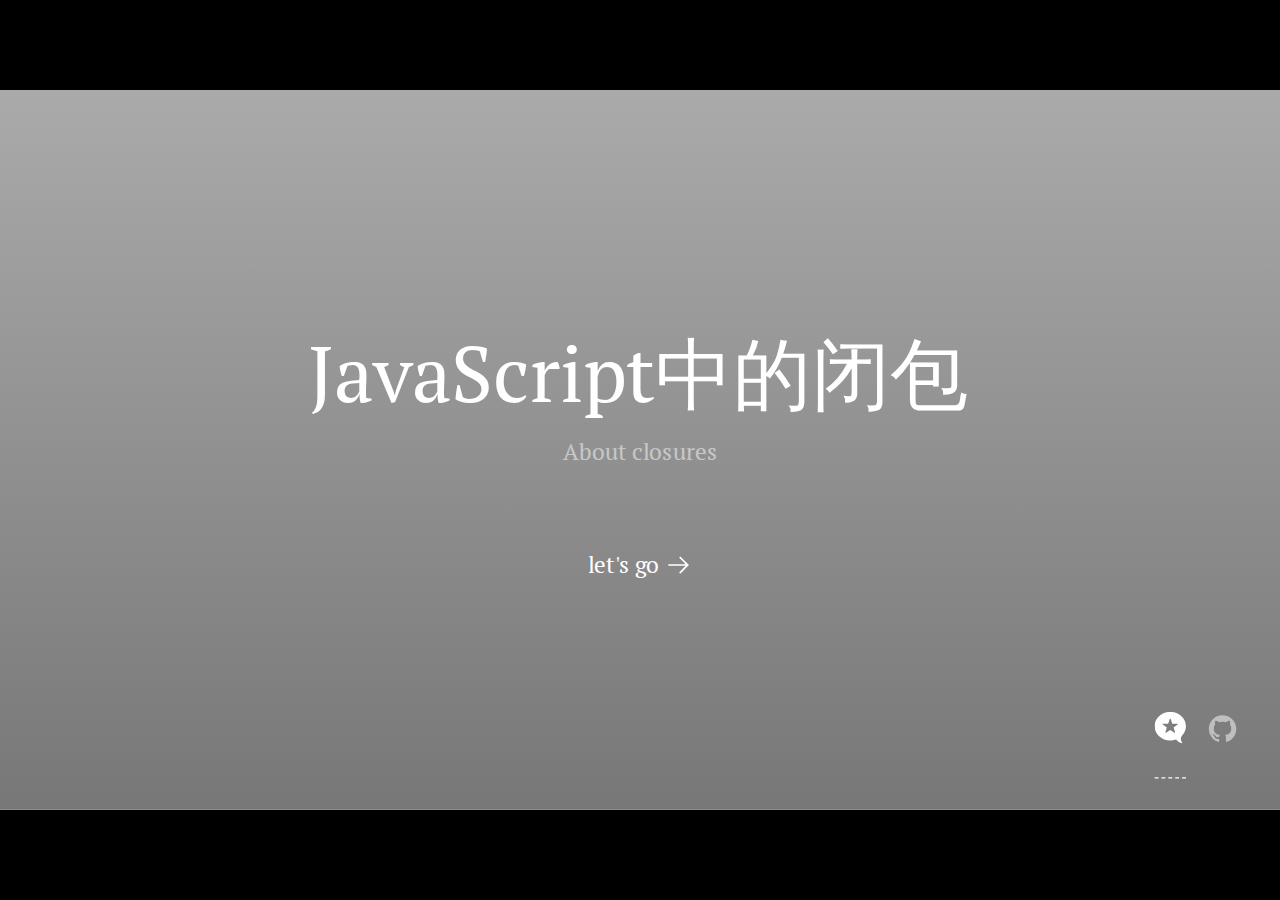
<file: index.html>
<!DOCTYPE html>
<html lang="en">
<head>
  <meta charset="UTF-8">
  <meta name="viewport" content="width=device-width, initial-scale=1.0">
  <link rel="icon" href="https://cdn.jsdelivr.net/gh/slidevjs/slidev/assets/favicon.png">
<link rel="stylesheet" href="https://fonts.googleapis.com/css2?family=PT+Serif:wght@200;400;600&family=PT+Mono:wght@200;400;600&display=swap" type="text/css">
  <script type="module" crossorigin src="/assets/index.9d6fdff3.js"></script>
  <link rel="stylesheet" href="/assets/index.622c859b.css">
</head>
<body>
  <div id="app"></div>
  
  
</body>
</html>
</file>
<file: assets/index.622c859b.css>
#slide-container{overflow:hidden;position:relative}#slide-content{--tw-bg-opacity: 1;background-color:rgba(255,255,255,var(--tw-bg-opacity));--tw-text-opacity: 1;color:rgba(85,85,85,var(--tw-text-opacity));overflow:hidden;position:relative;position:absolute;left:50%;top:50%}.dark #slide-content{--tw-bg-opacity: 1;background-color:rgba(18,18,18,var(--tw-bg-opacity));--tw-text-opacity: 1;color:rgba(221,221,221,var(--tw-text-opacity))}.slides-overview{position:fixed;left:0px;right:0px;top:0px;backdrop-filter:blur(5px);height:100vh;height:calc(var(--vh, 1vh) * 100)}.slidev-info-dialog{max-width:37.5rem;padding:1rem!important}.select-list[data-v-00f5edb7]{padding-top:.5rem;padding-bottom:.5rem}.item[data-v-00f5edb7]:hover{--tw-bg-opacity: 1;background-color:rgba(156,163,175,var(--tw-bg-opacity));--tw-bg-opacity: .1}.item[data-v-00f5edb7]{border-radius:.25rem;cursor:default;display:-webkit-box;display:-ms-flexbox;display:-webkit-flex;display:flex;padding:.25rem 1rem;white-space:nowrap}.item svg[data-v-00f5edb7]{margin-right:.25rem;margin-left:-.5rem;margin-top:auto;margin-bottom:auto}.title[data-v-00f5edb7]{font-size:.75rem;line-height:1rem;opacity:.5;padding:.25rem 1.75rem;text-transform:uppercase;letter-spacing:.1em}.slidev-layout.end[data-v-4bd85f04]{--tw-bg-opacity: 1;background-color:rgba(0,0,0,var(--tw-bg-opacity));display:-ms-grid;display:grid;place-content:center;height:100%;font-size:1.25rem;line-height:1.75rem;text-align:center;--tw-text-opacity: 1;color:rgba(255,255,255,var(--tw-text-opacity));--tw-text-opacity: .85;letter-spacing:.1em;-webkit-user-select:none;-moz-user-select:none;-ms-user-select:none;user-select:none}*,:before,:after{-webkit-box-sizing:border-box;box-sizing:border-box;border-width:0;border-style:solid;border-color:#e5e7eb}*{--tw-ring-inset: var(--tw-empty, );--tw-ring-offset-width: 0px;--tw-ring-offset-color: #fff;--tw-ring-color: rgba(59, 130, 246, .5);--tw-ring-offset-shadow: 0 0 #0000;--tw-ring-shadow: 0 0 #0000;--tw-shadow: 0 0 #0000}:root{-moz-tab-size:4;-o-tab-size:4;tab-size:4}:-moz-focusring{outline:1px dotted ButtonText}:-moz-ui-invalid{box-shadow:none}::moz-focus-inner{border-style:none;padding:0}::-webkit-inner-spin-button,::-webkit-outer-spin-button{height:auto}::-webkit-search-decoration{-webkit-appearance:none}::-webkit-file-upload-button{-webkit-appearance:button;font:inherit}[type=search]{-webkit-appearance:textfield;outline-offset:-2px}abbr[title]{-webkit-text-decoration:underline dotted;text-decoration:underline dotted}a{color:inherit;text-decoration:inherit}body{margin:0;font-family:inherit;line-height:inherit}b,strong{font-weight:bolder}button,input,optgroup,select,textarea{font-family:inherit;font-size:100%;line-height:1.15;margin:0;padding:0;line-height:inherit;color:inherit}button,select{text-transform:none}button,[type=button],[type=reset],[type=submit]{-webkit-appearance:button}blockquote,dl,dd,h1,h2,h3,h4,h5,h6,hr,figure,p,pre{margin:0}button{background-color:transparent;background-image:none}button,[role=button]{cursor:pointer}code,kbd,samp,pre{font-size:1em}fieldset{margin:0;padding:0}html{-webkit-text-size-adjust:100%;font-family:"PT Serif",ui-sans-serif,system-ui,-apple-system,BlinkMacSystemFont,Segoe UI,Roboto,Helvetica Neue,Arial,Noto Sans,sans-serif,"Apple Color Emoji","Segoe UI Emoji",Segoe UI Symbol,"Noto Color Emoji";line-height:1.5}hr{height:0;color:inherit;border-top-width:1px}h1,h2,h3,h4,h5,h6{font-size:inherit;font-weight:inherit}img{border-style:solid}input::placeholder{opacity:1;color:#9ca3af}input::webkit-input-placeholder{opacity:1;color:#9ca3af}input::-moz-placeholder{opacity:1;color:#9ca3af}input:-ms-input-placeholder{opacity:1;color:#9ca3af}input::-ms-input-placeholder{opacity:1;color:#9ca3af}img,svg,video,canvas,audio,iframe,embed,object{display:block;vertical-align:middle}img,video{max-width:100%;height:auto}legend{padding:0}ol,ul{list-style:none;margin:0;padding:0}progress{vertical-align:baseline}pre,code,kbd,samp{font-family:PT Mono,ui-monospace,SFMono-Regular,Menlo,Monaco,Consolas,Liberation Mono,Courier New,monospace}small{font-size:80%}sub,sup{font-size:75%;line-height:0;position:relative;vertical-align:baseline}sub{bottom:-.25em}sup{top:-.5em}summary{display:list-item}table{text-indent:0;border-color:inherit;border-collapse:collapse}textarea{resize:vertical}textarea::placeholder{opacity:1;color:#9ca3af}textarea::webkit-input-placeholder{opacity:1;color:#9ca3af}textarea::-moz-placeholder{opacity:1;color:#9ca3af}textarea:-ms-input-placeholder{opacity:1;color:#9ca3af}textarea::-ms-input-placeholder{opacity:1;color:#9ca3af}.prose{color:inherit;max-width:65ch;font-size:1rem;line-height:1.75}.prose [class~=lead]{color:#4b5563;font-size:1.25em;line-height:1.6;margin-top:1.2em;margin-bottom:1.2em}.prose a{color:inherit;text-decoration:underline;font-weight:500}.prose strong{color:inherit;font-weight:600}.prose ol[type=A]{--list-counter-style: upper-alpha}.prose ol[type=a]{--list-counter-style: lower-alpha}.prose ol[type="A s"]{--list-counter-style: upper-alpha}.prose ol[type="a s"]{--list-counter-style: lower-alpha}.prose ol[type=I]{--list-counter-style: upper-roman}.prose ol[type=i]{--list-counter-style: lower-roman}.prose ol[type="I s"]{--list-counter-style: upper-roman}.prose ol[type="i s"]{--list-counter-style: lower-roman}.prose ol[type="1"]{--list-counter-style: decimal}.prose ol>li{position:relative;padding-left:1.75em}.prose ol>li:before{content:counter(list-item,var(--list-counter-style, decimal)) ".";position:absolute;font-weight:400;color:#6b7280;left:0}.prose ul>li{position:relative;padding-left:1.75em}.prose ul>li:before{content:"";position:absolute;background-color:#d1d5db;border-radius:50%;width:.375em;height:.375em;top:.6875em;left:.25em}.prose hr{border-color:#e5e7eb;margin-top:3em;margin-bottom:3em}.prose blockquote{font-weight:500;font-style:italic;color:inherit;border-left-width:.25rem;border-color:#e5e7eb;quotes:"\201c""\201d""\2018""\2019";margin-top:1.6em;margin-bottom:1.6em;padding-left:1em}.prose blockquote p:first-of-type:before{content:open-quote}.prose blockquote p:last-of-type:after{content:close-quote}.prose h1{color:inherit;font-weight:800;font-size:2.25em;margin-top:0;margin-bottom:.8888889em;line-height:1.1111111}.prose h2{color:inherit;font-weight:700;font-size:1.5em;margin-top:2em;margin-bottom:1em;line-height:1.3333333}.prose h3{color:inherit;font-weight:600;font-size:1.25em;margin-top:1.6em;margin-bottom:.6em;line-height:1.6}.prose h4{color:inherit;font-weight:600;margin-top:1.5em;margin-bottom:.5em;line-height:1.5}.prose figure figcaption{color:#6b7280;font-size:.875em;line-height:1.4285714;margin-top:.8571429em}.prose code{color:inherit;font-weight:600;font-size:.875em}.prose code:before{content:"`"}.prose code:after{content:"`"}.prose a code{color:#111827}.prose pre{color:#e5e7eb;background-color:#1f2937;overflow-x:auto;font-size:.875em;line-height:1.7142857;margin-top:1.7142857em;margin-bottom:1.7142857em;border-radius:.375rem;padding:.8571429em 1.1428571em}.prose pre code{background-color:transparent;border-width:0;border-radius:0;padding:0;font-weight:400;color:inherit;font-size:inherit;font-family:inherit;line-height:inherit}.prose pre code:before{content:none}.prose pre code:after{content:none}.prose table{width:100%;table-layout:auto;text-align:left;margin-top:2em;margin-bottom:2em;font-size:.875em;line-height:1.7142857}.prose thead{color:#111827;font-weight:600;border-bottom-width:1px;border-bottom-color:#d1d5db}.prose thead th{vertical-align:bottom;padding-right:.5714286em;padding-bottom:.5714286em;padding-left:.5714286em}.prose tbody tr{border-bottom-width:1px;border-bottom-color:#e5e7eb}.prose tbody tr:last-child{border-bottom-width:0}.prose tbody td{vertical-align:top;padding:.5714286em}.prose p{margin-top:1.25em;margin-bottom:1.25em}.prose img{margin-top:2em;margin-bottom:2em}.prose video{margin-top:2em;margin-bottom:2em}.prose figure{margin-top:2em;margin-bottom:2em}.prose figure>*{margin-top:0;margin-bottom:0}.prose h2 code{font-size:.875em}.prose h3 code{font-size:.9em}.prose ol,.prose ul{margin-top:1.25em;margin-bottom:1.25em;list-style-type:none}.prose li{margin-top:.5em;margin-bottom:.5em}.prose>ul>li p{margin-top:.75em;margin-bottom:.75em}.prose>ul>li>*:first-child{margin-top:1.25em}.prose>ul>li>*:last-child{margin-bottom:1.25em}.prose>ol>li>*:first-child{margin-top:1.25em}.prose>ol>li>*:last-child{margin-bottom:1.25em}.prose ul ul,.prose ul ol,.prose ol ul,.prose ol ol{margin-top:.75em;margin-bottom:.75em}.prose hr+*{margin-top:0}.prose h2+*{margin-top:0}.prose h3+*{margin-top:0}.prose h4+*{margin-top:0}.prose thead th:first-child{padding-left:0}.prose thead th:last-child{padding-right:0}.prose tbody td:first-child{padding-left:0}.prose tbody td:last-child{padding-right:0}.prose>:first-child{margin-top:0}.prose>:last-child{margin-bottom:0}.prose b,.prose em{color:inherit}.bg-main{--tw-bg-opacity: 1;background-color:rgba(255,255,255,var(--tw-bg-opacity));--tw-text-opacity: 1;color:rgba(85,85,85,var(--tw-text-opacity))}.dark .bg-main{--tw-bg-opacity: 1;background-color:rgba(18,18,18,var(--tw-bg-opacity));--tw-text-opacity: 1;color:rgba(221,221,221,var(--tw-text-opacity))}.abs-br{position:absolute;bottom:0px;right:0px}:root{--slidev-code-background: rgba(125,125,125,.03);--slidev-code-font-family: "PT Mono",ui-monospace,SFMono-Regular,Menlo,Monaco,Consolas,"Liberation Mono","Courier New",monospace;--slidev-code-padding: 8px;--slidev-code-font-size: 12px;--slidev-code-line-height: 18px;--slidev-code-radius: 4px;--slidev-code-margin: 4px 0;--slidev-slide-container-background: black;--slidev-controls-foreground: white}html,body,#app,#page-root{padding:0;margin:0;width:100%;height:100vh;height:calc(var(--vh, 1vh) * 100);overflow:hidden}html{background:transparent}.icon-btn{cursor:pointer;display:inline-block;outline:2px solid transparent!important;outline-offset:2px!important;-webkit-user-select:none;-moz-user-select:none;-ms-user-select:none;user-select:none;border-radius:.25rem;opacity:.75;padding:.5rem;vertical-align:middle;-webkit-transition-property:background-color,border-color,color,fill,stroke,opacity,-webkit-box-shadow,-webkit-transform,filter,backdrop-filter;-o-transition-property:background-color,border-color,color,fill,stroke,opacity,box-shadow,transform,filter,backdrop-filter;transition-property:background-color,border-color,color,fill,stroke,opacity,box-shadow,-webkit-box-shadow,transform,-webkit-transform,filter,backdrop-filter;-webkit-transition-timing-function:cubic-bezier(.4,0,.2,1);-o-transition-timing-function:cubic-bezier(.4,0,.2,1);transition-timing-function:cubic-bezier(.4,0,.2,1);-webkit-transition-duration:.15s;-o-transition-duration:.15s;transition-duration:.15s;-webkit-transition-duration:.2s;-o-transition-duration:.2s;transition-duration:.2s}.icon-btn:hover{--tw-bg-opacity: 1;background-color:rgba(156,163,175,var(--tw-bg-opacity));--tw-bg-opacity: .1;opacity:1}.icon-btn.shallow{opacity:.3}.icon-btn.active{opacity:1}.icon-btn.disabled{opacity:.25;pointer-events:none}.slidev-vclick-target{-webkit-transition-property:opacity;-o-transition-property:opacity;transition-property:opacity;-webkit-transition-timing-function:cubic-bezier(.4,0,.2,1);-o-transition-timing-function:cubic-bezier(.4,0,.2,1);transition-timing-function:cubic-bezier(.4,0,.2,1);-webkit-transition-duration:.15s;-o-transition-duration:.15s;transition-duration:.15s;-webkit-transition-duration:.1s;-o-transition-duration:.1s;transition-duration:.1s}.slidev-vclick-hidden{opacity:0!important;pointer-events:none!important}.slidev-vclick-fade{opacity:.5}.slidev-icon{display:inline-block;vertical-align:sub;line-height:1em}html.dark .shiki-light{display:none}html:not(.dark) .shiki-dark{display:none}.slidev-code{font-family:var(--slidev-code-font-family)!important;padding:var(--slidev-code-padding)!important;font-size:var(--slidev-code-font-size)!important;line-height:var(--slidev-code-line-height)!important;border-radius:var(--slidev-code-radius)!important;margin:var(--slidev-code-margin)!important;overflow:auto}.slidev-code .line.dishonored{opacity:.3}.shiki-container{display:-webkit-box;display:-ms-flexbox;display:-webkit-flex;display:flex;-webkit-box-orient:vertical;-webkit-box-direction:normal;-ms-flex-direction:column;-webkit-flex-direction:column;flex-direction:column;position:relative}.shiki-container>.shiki{height:100%}.slidev-code-line-numbers .slidev-code code{counter-reset:step;counter-increment:step 0}.slidev-code-line-numbers .slidev-code code .line:before{content:counter(step);counter-increment:step;display:inline-block;margin-right:1.5rem;text-align:right;--tw-text-opacity: 1;color:rgba(156,163,175,var(--tw-text-opacity));width:1rem}.dark .slidev-code-line-numbers .slidev-code code .line:before{--tw-text-opacity: 1;color:rgba(75,85,99,var(--tw-text-opacity))}.katex,.katex :after,.katex :before{border-color:currentColor}.CodeMirror pre.CodeMirror-placeholder{opacity:.4}.slidev-layout{height:100%;font-size:1.1rem;line-height:1;padding:2.5rem 3.5rem}.slidev-layout pre,.slidev-layout code{-webkit-user-select:text;-moz-user-select:text;-ms-user-select:text;user-select:text}.slidev-layout h1{font-size:2.25rem;line-height:2.5rem;margin-bottom:1rem;margin-left:-.05em}.slidev-layout h2{font-size:1.875rem;line-height:2.25rem}.slidev-layout h3{font-size:1.5rem;line-height:2rem}.slidev-layout h4{font-size:1.25rem;line-height:1.75rem}.slidev-layout h5{font-size:1rem;line-height:1.5rem}.slidev-layout h6{font-weight:500;font-size:.875rem;line-height:1.25rem;margin-left:-.05em;padding-top:.25rem;text-transform:uppercase;letter-spacing:.1em}.slidev-layout h6:not(.opacity-100){opacity:.4}.slidev-layout p{line-height:1.5rem;margin-top:1rem;margin-bottom:1rem}.slidev-layout ul{list-style:square}.slidev-layout ol{list-style:decimal}.slidev-layout li{line-height:1.8em;margin-left:1.1em;padding-left:.2em}.slidev-layout blockquote{background-color:var(--prism-background);border-color:var(--slidev-theme-primary);border-radius:.25rem;border-left-width:1px;font-size:.875rem;line-height:1.25rem;padding:.25rem .5rem;color:var(--prism-foreground)}.slidev-layout blockquote>*{margin-top:0;margin-bottom:0}.slidev-layout table{width:100%}.slidev-layout tr{--tw-border-opacity: 1;border-color:rgba(156,163,175,var(--tw-border-opacity));--tw-border-opacity: .2;border-bottom-width:1px}.slidev-layout th{font-weight:400;text-align:left}.slidev-layout a{border-color:currentColor;border-style:dashed;border-bottom-width:1px}.slidev-layout a:hover{border-style:solid;color:var(--slidev-theme-primary)}.slidev-layout td,.slidev-layout th{padding:.75rem .5rem}.slidev-layout b,.slidev-layout strong{font-weight:600}.slidev-layout kbd{--tw-border-opacity: 1;border-color:rgba(156,163,175,var(--tw-border-opacity));--tw-border-opacity: .2;border-radius:.25rem;border-width:1px;border-bottom-width:2px;--tw-bg-opacity: 1;background-color:rgba(156,163,175,var(--tw-bg-opacity));--tw-bg-opacity: .05;font-family:PT Mono,ui-monospace,SFMono-Regular,Menlo,Monaco,Consolas,Liberation Mono,Courier New,monospace;font-size:.75rem;line-height:1rem;padding:.125rem .25rem}:root{--slidev-theme-primary: #5d8392}.slidev-layout h1{color:var(--slidev-theme-primary);font-size:2.25rem;line-height:2.5rem;margin-bottom:1rem;margin-left:-.05em}.slidev-layout h1+p{margin-top:-.5rem;margin-bottom:1rem;opacity:.5}.slidev-layout p+h2,.slidev-layout ul+h2,.slidev-layout table+h2{margin-top:2.5rem}.slidev-layout h2{font-size:1.875rem;line-height:2.25rem}.slidev-layout h3{font-size:1.5rem;line-height:2rem}.slidev-layout h4{font-size:1.25rem;line-height:1.75rem}.slidev-layout h5{font-size:1rem;line-height:1.5rem}.slidev-layout h6{font-weight:500;font-size:.875rem;line-height:1.25rem;margin-left:-.05em;padding-top:.25rem;text-transform:uppercase;letter-spacing:.1em}.slidev-layout h6:not(.opacity-100){opacity:.4}.slidev-layout.cover,.slidev-layout.intro{display:-ms-grid;display:grid;height:100%}.slidev-layout.cover h1,.slidev-layout.intro h1{color:inherit;font-size:3.75rem;line-height:1;line-height:5rem}.slidev-layout.fact{display:-ms-grid;display:grid;height:100%;text-align:center}.slidev-layout.fact h1{font-weight:700;font-size:6rem;line-height:1}.slidev-layout.fact h1+p{font-weight:700;font-size:1.5rem;line-height:2rem}.slidev-layout.statement{display:-ms-grid;display:grid;height:100%;text-align:center}.slidev-layout.statement h1{font-weight:700;font-size:3.75rem;line-height:1}.slidev-layout.quote{display:-ms-grid;display:grid;height:100%}.slidev-layout.quote h1+p{margin-top:.5rem}.slidev-layout.section h1{font-weight:500;font-size:3.75rem;line-height:1;line-height:5rem}:root{--prism-scheme: light;--prism-foreground: #6e6e6e;--prism-background: #f4f4f4;--prism-comment: #a8a8a8;--prism-string: #555555;--prism-literal: #333333;--prism-keyword: #000000;--prism-function: #4f4f4f;--prism-deleted: #333333;--prism-class: #333333;--prism-builtin: #757575;--prism-property: #333333;--prism-namespace: #4f4f4f;--prism-punctuation: #ababab;--prism-decorator: var(--prism-class);--prism-operator: var(--prism-punctuation);--prism-number: var(--prism-literal);--prism-boolean: var(--prism-literal);--prism-variable: var(--prism-literal);--prism-constant: var(--prism-literal);--prism-symbol: var(--prism-literal);--prism-interpolation: var(--prism-literal);--prism-selector: var(--prism-keyword);--prism-keyword-control: var(--prism-keyword);--prism-regex: var(--prism-string);--prism-json-property: var(--prism-property);--prism-inline-background: var(--prism-background);--prism-comment-style: italic;--prism-url-decoration: underline;--prism-line-number: #a5a5a5;--prism-line-number-gutter: #333333;--prism-line-highlight-background: #eeeeee;--prism-selection-background: #aaaaaa;--prism-marker-color: var(--prism-foreground);--prism-marker-opacity: .4;--prism-marker-font-size: .8em;--prism-font-size: 1em;--prism-line-height: 1.5em;--prism-font-family: monospace;--prism-inline-font-size: var(--prism-font-size);--prism-block-font-size: var(--prism-font-size);--prism-tab-size: 2;--prism-block-padding-x: 1em;--prism-block-padding-y: 1em;--prism-block-margin-x: 0;--prism-block-margin-y: .5em;--prism-block-radius: .3em;--prism-inline-padding-x: .3em;--prism-inline-padding-y: .1em;--prism-inline-radius: .3em;--cm-scheme: light;--cm-foreground: #6e6e6e;--cm-background: #f4f4f4;--cm-comment: #a8a8a8;--cm-string: #555555;--cm-literal: #333333;--cm-keyword: #000000;--cm-function: #4f4f4f;--cm-deleted: #333333;--cm-class: #333333;--cm-builtin: #757575;--cm-property: #333333;--cm-namespace: #4f4f4f;--cm-punctuation: #ababab;--cm-decorator: var(--cm-class);--cm-operator: var(--cm-punctuation);--cm-number: var(--cm-literal);--cm-boolean: var(--cm-literal);--cm-variable: var(--cm-literal);--cm-constant: var(--cm-literal);--cm-symbol: var(--cm-literal);--cm-interpolation: var(--cm-literal);--cm-selector: var(--cm-keyword);--cm-keyword-control: var(--cm-keyword);--cm-regex: var(--cm-string);--cm-json-property: var(--cm-property);--cm-inline-background: var(--cm-background);--cm-comment-style: italic;--cm-url-decoration: underline;--cm-line-number: #a5a5a5;--cm-line-number-gutter: #333333;--cm-line-highlight-background: #eeeeee;--cm-selection-background: #aaaaaa;--cm-marker-color: var(--cm-foreground);--cm-marker-opacity: .4;--cm-marker-font-size: .8em;--cm-font-size: 1em;--cm-line-height: 1.5em;--cm-font-family: monospace;--cm-inline-font-size: var(--cm-font-size);--cm-block-font-size: var(--cm-font-size);--cm-tab-size: 2;--cm-block-padding-x: 1em;--cm-block-padding-y: 1em;--cm-block-margin-x: 0;--cm-block-margin-y: .5em;--cm-block-radius: .3em;--cm-inline-padding-x: .3em;--cm-inline-padding-y: .1em;--cm-inline-radius: .3em;--cm-scheme: var(--prism-scheme);--cm-foreground: var(--prism-foreground);--cm-background: var(--prism-background);--cm-comment: var(--prism-comment);--cm-string: var(--prism-string);--cm-literal: var(--prism-literal);--cm-keyword: var(--prism-keyword);--cm-function: var(--prism-function);--cm-deleted: var(--prism-deleted);--cm-class: var(--prism-class);--cm-builtin: var(--prism-builtin);--cm-property: var(--prism-property);--cm-namespace: var(--prism-namespace);--cm-punctuation: var(--prism-punctuation);--cm-decorator: var(--prism-decorator);--cm-operator: var(--prism-operator);--cm-number: var(--prism-number);--cm-boolean: var(--prism-boolean);--cm-variable: var(--prism-variable);--cm-constant: var(--prism-constant);--cm-symbol: var(--prism-symbol);--cm-interpolation: var(--prism-interpolation);--cm-selector: var(--prism-selector);--cm-keyword-control: var(--prism-keyword-control);--cm-regex: var(--prism-regex);--cm-json-property: var(--prism-json-property);--cm-inline-background: var(--prism-inline-background);--cm-comment-style: var(--prism-comment-style);--cm-url-decoration: var(--prism-url-decoration);--cm-line-number: var(--prism-line-number);--cm-line-number-gutter: var(--prism-line-number-gutter);--cm-line-highlight-background: var(--prism-line-highlight-background);--cm-selection-background: var(--prism-selection-background);--cm-marker-color: var(--prism-marker-color);--cm-marker-opacity: var(--prism-marker-opacity);--cm-marker-font-size: var(--prism-marker-font-size);--cm-font-size: var(--prism-font-size);--cm-line-height: var(--prism-line-height);--cm-font-family: var(--prism-font-family);--cm-inline-font-size: var(--prism-inline-font-size);--cm-block-font-size: var(--prism-block-font-size);--cm-tab-size: var(--prism-tab-size);--cm-block-padding-x: var(--prism-block-padding-x);--cm-block-padding-y: var(--prism-block-padding-y);--cm-block-margin-x: var(--prism-block-margin-x);--cm-block-margin-y: var(--prism-block-margin-y);--cm-block-radius: var(--prism-block-radius);--cm-inline-padding-x: var(--prism-inline-padding-x);--cm-inline-padding-y: var(--prism-inline-padding-y);--cm-inline-radius: var(--prism-inline-radius);--prism-font-family: var(--slidev-code-font-family);--slidev-code-background: var(--prism-background)}div[class*=language-],pre[class*=language-],code[class*=language-]{font-size:var(--prism-font-size);font-family:var(--prism-font-family);direction:ltr;text-align:left;white-space:pre;word-spacing:normal;word-break:normal;line-height:var(--prism-line-height);-moz-tab-size:var(--prism-tab-size);-o-tab-size:var(--prism-tab-size);tab-size:var(--prism-tab-size);-webkit-hyphens:none;-moz-hyphens:none;-ms-hyphens:none;hyphens:none;color:var(--prism-foreground)!important}div[class*=language-],pre[class*=language-]{font-size:var(--prism-block-font-size);padding:var(--prism-block-padding-y) var(--prism-block-padding-x);margin:var(--prism-block-margin-y) var(--prism-block-margin-x);border-radius:var(--prism-block-radius);overflow:auto;background:var(--prism-background)}:not(pre)>code[class*=language-]{font-size:var(--prism-inline-font-size);padding:var(--prism-inline-padding-y) var(--prism-inline-padding-x);border-radius:var(--prism-inline-radius);background:var(--prism-inline-background)}pre[class*=language-]::selection,pre[class*=language-] ::selection,code[class*=language-]::selection,code[class*=language-] ::selection,pre[class*=language-]::-moz-selection,pre[class*=language-] ::-moz-selection,code[class*=language-]::-moz-selection,code[class*=language-] ::-moz-selection{background:var(--prism-selection-background)}.token.comment,.token.prolog,.token.doctype,.token.cdata{color:var(--prism-comment);font-style:var(--prism-comment-style)}.token.namespace{color:var(--prism-namespace)}.token.interpolation{color:var(--prism-interpolation)}.token.string{color:var(--prism-string)}.token.punctuation{color:var(--prism-punctuation)}.token.operator{color:var(--prism-operator)}.token.keyword.module,.token.keyword.control-flow{color:var(--prism-keyword-control)}.token.url,.token.symbol,.token.inserted{color:var(--prism-symbol)}.token.constant{color:var(--prism-constant)}.token.string.url{text-decoration:var(--prism-url-decoration)}.token.boolean,.language-json .token.boolean{color:var(--prism-boolean)}.token.number,.language-json .token.number{color:var(--prism-number)}.token.variable{color:var(--prism-variable)}.token.keyword{color:var(--prism-keyword)}.token.atrule,.token.attr-value,.token.selector{color:var(--prism-selector)}.token.function{color:var(--prism-function)}.token.deleted{color:var(--prism-deleted)}.token.important,.token.bold{font-weight:700}.token.italic{font-style:italic}.token.class-name{color:var(--prism-class)}.token.tag,.token.builtin{color:var(--prism-builtin)}.token.attr-name,.token.property,.token.entity{color:var(--prism-property)}.language-json .token.property{color:var(--prism-json-property)}.token.regex{color:var(--prism-regex)}.token.decorator,.token.annotation{color:var(--prism-decorator)}.line-numbers .line-numbers-rows{border-right-color:var(--prism-line-number)}.line-numbers-rows>span:before{color:var(--prism-line-number-gutter)}.line-highlight{background:var(--prism-line-highlight-background)}.cm-s-vars.CodeMirror{background-color:var(--cm-background);color:var(--cm-foreground)}.cm-s-vars .CodeMirror-gutters{background:var(--cm-line-number-gutter);color:var(--cm-line-number);border:none}.cm-s-vars .CodeMirror-guttermarker,.cm-s-vars .CodeMirror-guttermarker-subtle,.cm-s-vars .CodeMirror-linenumber{color:var(--cm-line-number)}.cm-s-vars div.CodeMirror-selected,.cm-s-vars.CodeMirror-focused div.CodeMirror-selected{background:var(--cm-selection-background)}.cm-s-vars .CodeMirror-line::selection,.cm-s-vars .CodeMirror-line>span::selection,.cm-s-vars .CodeMirror-line>span>span::selection{background:var(--cm-selection-background)}.cm-s-vars .CodeMirror-line::-moz-selection,.cm-s-vars .CodeMirror-line>span::-moz-selection,.cm-s-vars .CodeMirror-line>span>span::-moz-selection{background:var(--cm-selection-background)}.cm-s-vars .CodeMirror-activeline-background{background:var(--cm-line-highlight-background)}.cm-s-vars .cm-keyword{color:var(--cm-keyword)}.cm-s-vars .cm-operator{color:var(--cm-punctuation)}.cm-s-vars .cm-variable,.cm-s-vars .cm-variable-2,.cm-s-vars .cm-variable-3,.cm-s-vars .cm-type{color:var(--cm-variable)}.cm-s-vars .cm-builtin{color:var(--cm-builtin)}.cm-s-vars .cm-atom{color:var(--cm-literal)}.cm-s-vars .cm-number{color:var(--cm-number)}.cm-s-vars .cm-def{color:var(--cm-decorator)}.cm-s-vars .cm-string,.cm-s-vars .cm-string-2{color:var(--cm-string)}.cm-s-vars .cm-comment{color:var(--cm-comment)}.cm-s-vars .cm-tag{color:var(--cm-property)}.cm-s-vars .cm-meta{color:var(--cm-namespace)}.cm-s-vars .cm-attribute,.cm-s-vars .cm-property{color:var(--cm-property)}.cm-s-vars .cm-qualifier{color:var(--cm-keyword)}.cm-s-vars .cm-error{color:var(--prism-deleted)}.cm-s-vars .CodeMirror-matchingbracket{text-decoration:underline}.cm-s-vars .CodeMirror-cursor{border-left:1px solid currentColor}html:not(.dark){--prism-foreground: #393a34;--prism-background: #fafafa;--prism-comment: #a0ada0;--prism-string: #b56959;--prism-literal: #2f8a89;--prism-number: #296aa3;--prism-keyword: #1c6b48;--prism-function: #6c7834;--prism-boolean: #1c6b48;--prism-constant: #a65e2b;--prism-deleted: #a14f55;--prism-class: #2993a3;--prism-builtin: #ab5959;--prism-property: #b58451;--prism-namespace: #b05a78;--prism-punctuation: #8e8f8b;--prism-decorator: #bd8f8f;--prism-regex: #ab5e3f;--prism-json-property: #698c96}html.dark{--prism-foreground: #d4cfbf;--prism-background: #1b1b1b;--prism-comment: #758575;--prism-string: #d48372;--prism-literal: #429988;--prism-keyword: #4d9375;--prism-boolean: #1c6b48;--prism-number: #6394bf;--prism-variable: #c2b36e;--prism-function: #a1b567;--prism-deleted: #a14f55;--prism-class: #54b1bf;--prism-builtin: #e0a569;--prism-property: #dd8e6e;--prism-namespace: #db889a;--prism-punctuation: #858585;--prism-decorator: #bd8f8f;--prism-regex: #ab5e3f;--prism-json-property: #6b8b9e;--prism-line-number: #888888;--prism-line-number-gutter: #eeeeee;--prism-line-highlight-background: #444444;--prism-selection-background: #444444}:not(pre)>code{font-size:.9em;background:var(--prism-background);font-weight:300;padding-top:.125rem;padding-bottom:.125rem}:not(pre)>code:before,:not(pre)>code:after{content:"`";opacity:.5}:not(pre)>code:before{margin-right:-.08em}.shiki-light{background:#f8f8f8!important}.shiki-dark{background:#1b1b1b!important}[columns~="2"]{columns:2}.container{width:100%}@media (min-width: 640px){.container{max-width:640px}}@media (min-width: 768px){.container{max-width:768px}}@media (min-width: 1024px){.container{max-width:1024px}}@media (min-width: 1280px){.container{max-width:1280px}}@media (min-width: 1536px){.container{max-width:1536px}}.bg-gray-400{--tw-bg-opacity: 1;background-color:rgba(156,163,175,var(--tw-bg-opacity))}.bg-transparent{background-color:transparent}.bg-orange-400{--tw-bg-opacity: 1;background-color:rgba(251,146,60,var(--tw-bg-opacity))}.hover\:bg-orange-500:hover{--tw-bg-opacity: 1;background-color:rgba(249,115,22,var(--tw-bg-opacity))}.hover\:bg-gray-400:hover{--tw-bg-opacity: 1;background-color:rgba(156,163,175,var(--tw-bg-opacity))}.bg-current{background-color:currentColor}.bg-black{--tw-bg-opacity: 1;background-color:rgba(0,0,0,var(--tw-bg-opacity))}.bg-white{--tw-bg-opacity: 1;background-color:rgba(255,255,255,var(--tw-bg-opacity))}[hover\:bg~=gray-400]:hover{--tw-bg-opacity: 1;background-color:rgba(156,163,175,var(--tw-bg-opacity))}[bg~=black]{--tw-bg-opacity: 1;background-color:rgba(0,0,0,var(--tw-bg-opacity))}[hover~=bg-white]:hover{--tw-bg-opacity: 1;background-color:rgba(255,255,255,var(--tw-bg-opacity))}.bg-opacity-10{--tw-bg-opacity: .1}.bg-opacity-50{--tw-bg-opacity: .5}.hover\:bg-opacity-75:hover{--tw-bg-opacity: .75}.\!bg-opacity-75{--tw-bg-opacity: .75 !important}[hover\:bg~=opacity-20]:hover{--tw-bg-opacity: .2}[bg~=opacity-80]{--tw-bg-opacity: .8}[hover~=bg-opacity-10]:hover{--tw-bg-opacity: .1}.dark .dark\:border-gray-400{--tw-border-opacity: 1;border-color:rgba(156,163,175,var(--tw-border-opacity))}.border-gray-400\/50{--tw-border-opacity: .5;border-color:rgba(156,163,175,var(--tw-border-opacity))}.border-gray-400{--tw-border-opacity: 1;border-color:rgba(156,163,175,var(--tw-border-opacity))}.hover\:border-orange-700:hover{--tw-border-opacity: 1;border-color:rgba(194,65,12,var(--tw-border-opacity))}.hover\:border-\$slidev-theme-primary:hover{border-color:var(--slidev-theme-primary)}.dark .dark\:border-true-gray-700{--tw-border-opacity: 1;border-color:rgba(64,64,64,var(--tw-border-opacity))}[border~=gray-400]{--tw-border-opacity: 1;border-color:rgba(156,163,175,var(--tw-border-opacity))}[border~=transparent]{border-color:transparent}.dark [border~="dark:gray-400"],.dark [dark\:border~=gray-400]{--tw-border-opacity: 1;border-color:rgba(156,163,175,var(--tw-border-opacity))}.dark .dark\:border-opacity-10{--tw-border-opacity: .1}.border-opacity-20{--tw-border-opacity: .2}.hover\:border-opacity-75:hover{--tw-border-opacity: .75}.border-opacity-50,[border~=opacity-50]{--tw-border-opacity: .5}.dark [border~="dark:opacity-25"]{--tw-border-opacity: .25}.dark [dark\:border~=opacity-10]{--tw-border-opacity: .1}.rounded-md{border-radius:.375rem}.rounded{border-radius:.25rem}.rounded-lg{border-radius:.5rem}.rounded-1\/2{border-radius:50%}.rounded-full{border-radius:9999px}[border~=rounded-md]{border-radius:.375rem}[border~=rounded]{border-radius:.25rem}.\!border-none{border-style:none!important}.dark .dark\:border,.border,[border~="~"],.dark [dark\:border~="~"]{border-width:1px}.border-l{border-left-width:1px}.border-b-2{border-bottom-width:2px}[border~=r]{border-right-width:1px}[border~=l]{border-left-width:1px}.cursor-pointer{cursor:pointer}.cursor-default{cursor:default}.block{display:block}.inline-block{display:inline-block}.inline{display:inline}.flex,[flex~="~"]{display:-webkit-box;display:-ms-flexbox;display:-webkit-flex;display:flex}.grid,[grid~="~"]{display:-ms-grid;display:grid}.hidden{display:none}.flex-col{-webkit-box-orient:vertical;-webkit-box-direction:normal;-ms-flex-direction:column;-webkit-flex-direction:column;flex-direction:column}.flex-wrap{-ms-flex-wrap:wrap;-webkit-flex-wrap:wrap;flex-wrap:wrap}.flex-wrap-reverse{-ms-flex-wrap:wrap-reverse;-webkit-flex-wrap:wrap-reverse;flex-wrap:wrap-reverse}.place-content-center{place-content:center}.flex-auto{-webkit-box-flex:1;-ms-flex:1 1 auto;-webkit-flex:1 1 auto;flex:1 1 auto}.flex-1{-webkit-box-flex:1;-ms-flex:1 1 0%;-webkit-flex:1 1 0%;flex:1 1 0%}.font-mono,[font~=mono]{font-family:PT Mono,ui-monospace,SFMono-Regular,Menlo,Monaco,Consolas,Liberation Mono,Courier New,monospace}.h-6{height:1.5rem}.h-full{height:100%}.h-5{height:1.25rem}.h-14{height:3.5rem}.h-30{height:7.5rem}.h-0\.7{height:.175rem}.h-40px{height:40px}.h-22px{height:22px}.h-2px{height:2px}.h-\[300px\]{height:300px}.h-\[450px\]{height:450px}.h-\[400px\]{height:400px}.h-\[350px\]{height:350px}.h-\[380px\]{height:380px}.text-base{font-size:1rem;line-height:1.5rem}.text-4xl{font-size:2.25rem;line-height:2.5rem}.text-sm{font-size:.875rem;line-height:1.25rem}.text-xl{font-size:1.25rem;line-height:1.75rem}.text-2xl{font-size:1.5rem;line-height:2rem}.text-lg{font-size:1.125rem;line-height:1.75rem}.\!text-sm{font-size:.875rem!important;line-height:1.25rem!important}.text-xs{font-size:.75rem;line-height:1rem}[text~=sm]{font-size:.875rem;line-height:1.25rem}.leading-2{line-height:.5rem}.m-auto{margin:auto}.m-2{margin:.5rem}.m-6{margin:1.5rem}[m~=auto]{margin:auto}.my-10px{margin-top:10px;margin-bottom:10px}.children\:my-auto>*{margin-top:auto;margin-bottom:auto}.my-auto{margin-top:auto;margin-bottom:auto}.my-1{margin-top:.25rem;margin-bottom:.25rem}.-mt-0\.5{margin-top:-.125rem}.-mt-1{margin-top:-.25rem}.mr-4{margin-right:1rem}.mb-4{margin-bottom:1rem}.mr-2{margin-right:.5rem}.ml-0{margin-left:0}.ml-2{margin-left:.5rem}.mt-2{margin-top:.5rem}.ml-1{margin-left:.25rem}.mr-1{margin-right:.25rem}.-ml-2{margin-left:-.5rem}.mt-\[50px\]{margin-top:50px}.ml-\[160px\]{margin-left:160px}.mt-\[60px\]{margin-top:60px}.min-h-full{min-height:100%}.min-w-full{min-width:100%}.object-cover{-o-object-fit:cover;object-fit:cover}.\!opacity-0{opacity:0!important}.opacity-50{opacity:.5}.opacity-20{opacity:.2}.opacity-40{opacity:.4}.hover\:opacity-90:hover{opacity:.9}.opacity-0{opacity:0}.hover\:opacity-10:hover{opacity:.1}.\!opacity-30{opacity:.3!important}.dark .dark\:opacity-25{opacity:.25}.\!opacity-100{opacity:1!important}.opacity-10{opacity:.1}.opacity-80{opacity:.8}.hover\:opacity-100:hover,.opacity-100{opacity:1}[opacity~="50"]{opacity:.5}[opacity~="hover:100"]:hover{opacity:1}.outline-none{outline:2px solid transparent;outline-offset:2px}[outline~="!none"]{outline:2px solid transparent!important;outline-offset:2px!important}.overflow-auto{overflow:auto}.overflow-hidden{overflow:hidden}.overflow-y-auto{overflow-y:auto}.p-2{padding:.5rem}.p-4{padding:1rem}.\!p-4{padding:1rem!important}.p-16{padding:4rem}[p~="2"]{padding:.5rem}.px-3{padding-left:.75rem;padding-right:.75rem}.py-2{padding-top:.5rem;padding-bottom:.5rem}.px-6{padding-left:1.5rem;padding-right:1.5rem}.py-4{padding-top:1rem;padding-bottom:1rem}.px-4{padding-left:1rem;padding-right:1rem}.\!px-0{padding-left:0!important;padding-right:0!important}.px-2{padding-left:.5rem;padding-right:.5rem}.py-1{padding-top:.25rem;padding-bottom:.25rem}.px-7{padding-left:1.75rem;padding-right:1.75rem}.py-10{padding-top:2.5rem;padding-bottom:2.5rem}[p~=x-4]{padding-left:1rem;padding-right:1rem}[p~=y-2]{padding-top:.5rem;padding-bottom:.5rem}.pb-2{padding-bottom:.5rem}.pt-1{padding-top:.25rem}.pl-2{padding-left:.5rem}.pr-6{padding-right:1.5rem}.pt-12{padding-top:3rem}[p~=l-1]{padding-left:.25rem}[p~="t-0.5"]{padding-top:.125rem}[p~=r-2]{padding-right:.5rem}.tab,.tab\.value{-moz-tab-size:4;-o-tab-size:4;tab-size:4}.pointer-events-none{pointer-events:none}.fixed{position:fixed}.absolute{position:absolute}.relative{position:relative}.left-0{left:0px}.top-0{top:0px}.bottom-0{bottom:0px}.right-5{right:1.25rem}.top-5{top:1.25rem}.-top-20{top:-5rem}.bottom-10{bottom:2.5rem}.right-0{right:0px}.left-1{left:.25rem}.right-1{right:.25rem}.left-1\/2{left:50%}.top-4{top:1rem}.right-4{right:1rem}.resize-none{resize:none}.resize{resize:both}.shadow,[shadow~="~"]{--tw-shadow: 0 1px 3px 0 rgb(0 0 0/.1),0 1px 2px -1px rgb(0 0 0/.1);--tw-shadow-colored: 0 1px 3px 0 var(--tw-shadow-color),0 1px 2px -1px var(--tw-shadow-color);-webkit-box-shadow:var(--tw-ring-offset-shadow,0 0 #0000),var(--tw-ring-shadow,0 0 #0000),var(--tw-shadow);box-shadow:var(--tw-ring-offset-shadow,0 0 #0000),var(--tw-ring-shadow,0 0 #0000),var(--tw-shadow)}.text-center{text-align:center}.text-\$slidev-theme-primary{color:var(--slidev-theme-primary)}.text-red-400{--tw-text-opacity: 1;color:rgba(248,113,113,var(--tw-text-opacity))}.\!text-current{color:currentColor!important}.text-\$slidev-controls-foreground{color:var(--slidev-controls-foreground)}.text-green-500{--tw-text-opacity: 1;color:rgba(16,185,129,var(--tw-text-opacity))}.text-red-500{--tw-text-opacity: 1;color:rgba(239,68,68,var(--tw-text-opacity))}.text-current{color:currentColor}.text-white{--tw-text-opacity: 1;color:rgba(255,255,255,var(--tw-text-opacity))}.text-gray-400{--tw-text-opacity: 1;color:rgba(156,163,175,var(--tw-text-opacity))}.text-teal-700{--tw-text-opacity: 1;color:rgba(15,118,110,var(--tw-text-opacity))}.dark .dark\:text-gray-200{--tw-text-opacity: 1;color:rgba(229,231,235,var(--tw-text-opacity))}.\!hover\:text-white:hover{--tw-text-opacity: 1 !important;color:rgba(255,255,255,var(--tw-text-opacity))!important}.text-opacity-85{--tw-text-opacity: .85}.uppercase{text-transform:uppercase}.tracking-widest{letter-spacing:.1em}.select-none{-webkit-user-select:none;-moz-user-select:none;-ms-user-select:none;user-select:none}.whitespace-nowrap{white-space:nowrap}.w-full{width:100%}.w-6{width:1.5rem}.w-5{width:1.25rem}[w~=min]{width:-webkit-min-content;width:-moz-min-content;width:min-content}.w-30{width:7.5rem}.w-10px{width:10px}.w-22px{width:22px}.w-1px{width:1px}.z-100{z-index:100}.z-20{z-index:20}.-z-1{z-index:-1}.z-10{z-index:10}.z-30{z-index:30}.gap-1{grid-gap:.25rem;gap:.25rem}.gap-4{grid-gap:1rem;gap:1rem}.gap-2{grid-gap:.5rem;gap:.5rem}[grid~=gap-4]{grid-gap:1rem;gap:1rem}.gap-x-8{-webkit-column-gap:2rem;-moz-column-gap:2rem;grid-column-gap:2rem;column-gap:2rem}.gap-y-4{-webkit-row-gap:1rem;-moz-row-gap:1rem;grid-row-gap:1rem;row-gap:1rem}.grid-cols-\[1fr\,max-content\]{grid-template-columns:1fr max-content}.grid-cols-2,[grid~=cols-2]{grid-template-columns:repeat(2,minmax(0,1fr))}.grid-rows-\[max-content\,1fr\]{grid-template-rows:max-content 1fr}.transform{--tw-translate-x: 0;--tw-translate-y: 0;--tw-translate-z: 0;--tw-rotate: 0;--tw-rotate-x: 0;--tw-rotate-y: 0;--tw-rotate-z: 0;--tw-skew-x: 0;--tw-skew-y: 0;--tw-scale-x: 1;--tw-scale-y: 1;--tw-scale-z: 1;-webkit-transform:translateX(var(--tw-translate-x)) translateY(var(--tw-translate-y)) translateZ(var(--tw-translate-z)) rotate(var(--tw-rotate)) rotateX(var(--tw-rotate-x)) rotateY(var(--tw-rotate-y)) rotateZ(var(--tw-rotate-z)) skewX(var(--tw-skew-x)) skewY(var(--tw-skew-y)) scaleX(var(--tw-scale-x)) scaleY(var(--tw-scale-y)) scaleZ(var(--tw-scale-z));-ms-transform:translateX(var(--tw-translate-x)) translateY(var(--tw-translate-y)) translateZ(var(--tw-translate-z)) rotate(var(--tw-rotate)) rotateX(var(--tw-rotate-x)) rotateY(var(--tw-rotate-y)) rotateZ(var(--tw-rotate-z)) skewX(var(--tw-skew-x)) skewY(var(--tw-skew-y)) scaleX(var(--tw-scale-x)) scaleY(var(--tw-scale-y)) scaleZ(var(--tw-scale-z));transform:translate(var(--tw-translate-x)) translateY(var(--tw-translate-y)) translateZ(var(--tw-translate-z)) rotate(var(--tw-rotate)) rotateX(var(--tw-rotate-x)) rotateY(var(--tw-rotate-y)) rotate(var(--tw-rotate-z)) skew(var(--tw-skew-x)) skewY(var(--tw-skew-y)) scaleX(var(--tw-scale-x)) scaleY(var(--tw-scale-y)) scaleZ(var(--tw-scale-z))}.scale-85{--tw-scale-x: .85;--tw-scale-y: .85;--tw-scale-z: .85}[scale~="1"]{--tw-scale-x: .01;--tw-scale-y: .01;--tw-scale-z: .01}.-rotate-45{--tw-rotate: -45deg}.transition-opacity{-webkit-transition-property:opacity;-o-transition-property:opacity;transition-property:opacity;-webkit-transition-timing-function:cubic-bezier(.4,0,.2,1);-o-transition-timing-function:cubic-bezier(.4,0,.2,1);transition-timing-function:cubic-bezier(.4,0,.2,1);-webkit-transition-duration:.15s;-o-transition-duration:.15s;transition-duration:.15s}.transition-all{-webkit-transition-property:all;-o-transition-property:all;transition-property:all;-webkit-transition-timing-function:cubic-bezier(.4,0,.2,1);-o-transition-timing-function:cubic-bezier(.4,0,.2,1);transition-timing-function:cubic-bezier(.4,0,.2,1);-webkit-transition-duration:.15s;-o-transition-duration:.15s;transition-duration:.15s}.transition{-webkit-transition-property:background-color,border-color,color,fill,stroke,opacity,-webkit-box-shadow,-webkit-transform,filter,backdrop-filter;-o-transition-property:background-color,border-color,color,fill,stroke,opacity,box-shadow,transform,filter,backdrop-filter;transition-property:background-color,border-color,color,fill,stroke,opacity,box-shadow,-webkit-box-shadow,transform,-webkit-transform,filter,backdrop-filter;-webkit-transition-timing-function:cubic-bezier(.4,0,.2,1);-o-transition-timing-function:cubic-bezier(.4,0,.2,1);transition-timing-function:cubic-bezier(.4,0,.2,1);-webkit-transition-duration:.15s;-o-transition-duration:.15s;transition-duration:.15s}.duration-200{-webkit-transition-duration:.2s;-o-transition-duration:.2s;transition-duration:.2s}.duration-300{-webkit-transition-duration:.3s;-o-transition-duration:.3s;transition-duration:.3s}@keyframes pulse{0%,to{opacity:1}50%{opacity:.5}}@-webkit-keyframes pulse{0%,to{opacity:1}50%{opacity:.5}}.animate-pulse{-webkit-animation:pulse 2s cubic-bezier(.4,0,.6,1) infinite;animation:pulse 2s cubic-bezier(.4,0,.6,1) infinite}@media (max-width: 767.9px){.\<md\:hidden{display:none}}
</file>
